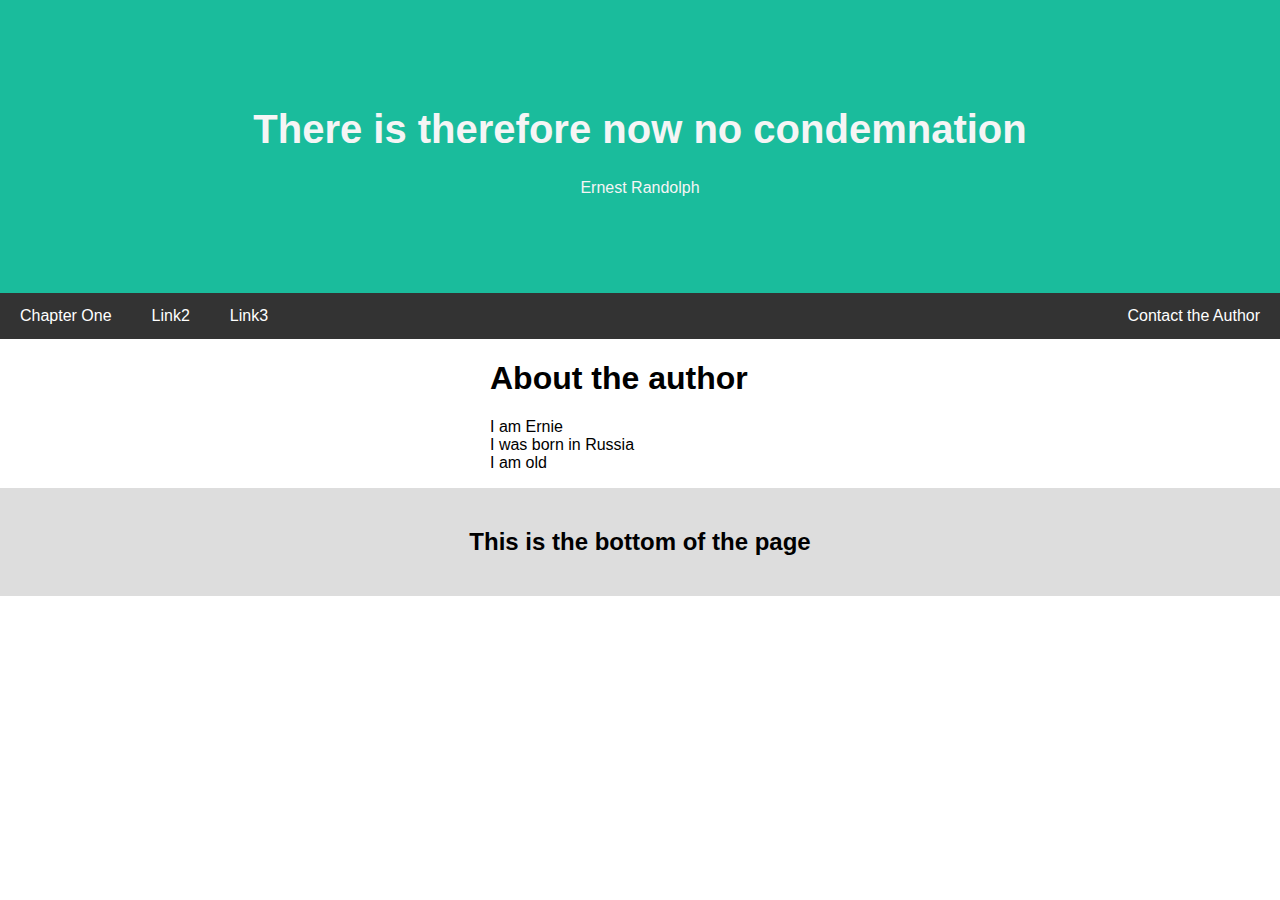
<file: index.html>
<!DOCTYPE html>
<head>
    <meta charset="utf-8">
    <title>Homepage</title>
    <meta name="viewport" content="width=device-width, initial-scale=1.0" />
    <meta name="description" content="There is therefore now no condemnation" />
    <meta name="Ernest Randolph" content="Christian Theology" />
    <link rel = "stylesheet" type = "text/css" href = "MainWebpage.css"/>
    <body>
        <div class="header">
            <h1>There is therefore now no condemnation</h1>
            <p>Ernest Randolph</p>
        </div> 

        <div class="navbar">
            <a href="Chapter1.html">Chapter One</a>
            <a href="#">Link2</a>
            <a href="#">Link3</a>
            <a href="ContactUs.html" class="right">Contact the Author</a>
        </div>
        <div class="content">
            <h1>About the author</h1>
            <p>I am Ernie <br/>
                I was born in Russia <br/>
                I am old <br/>

            </p>
        </div>
        <div class="footer">
            <h2>This is the bottom of the page</h2>
        </div> 
  
  
     </body>
</html>
</file>
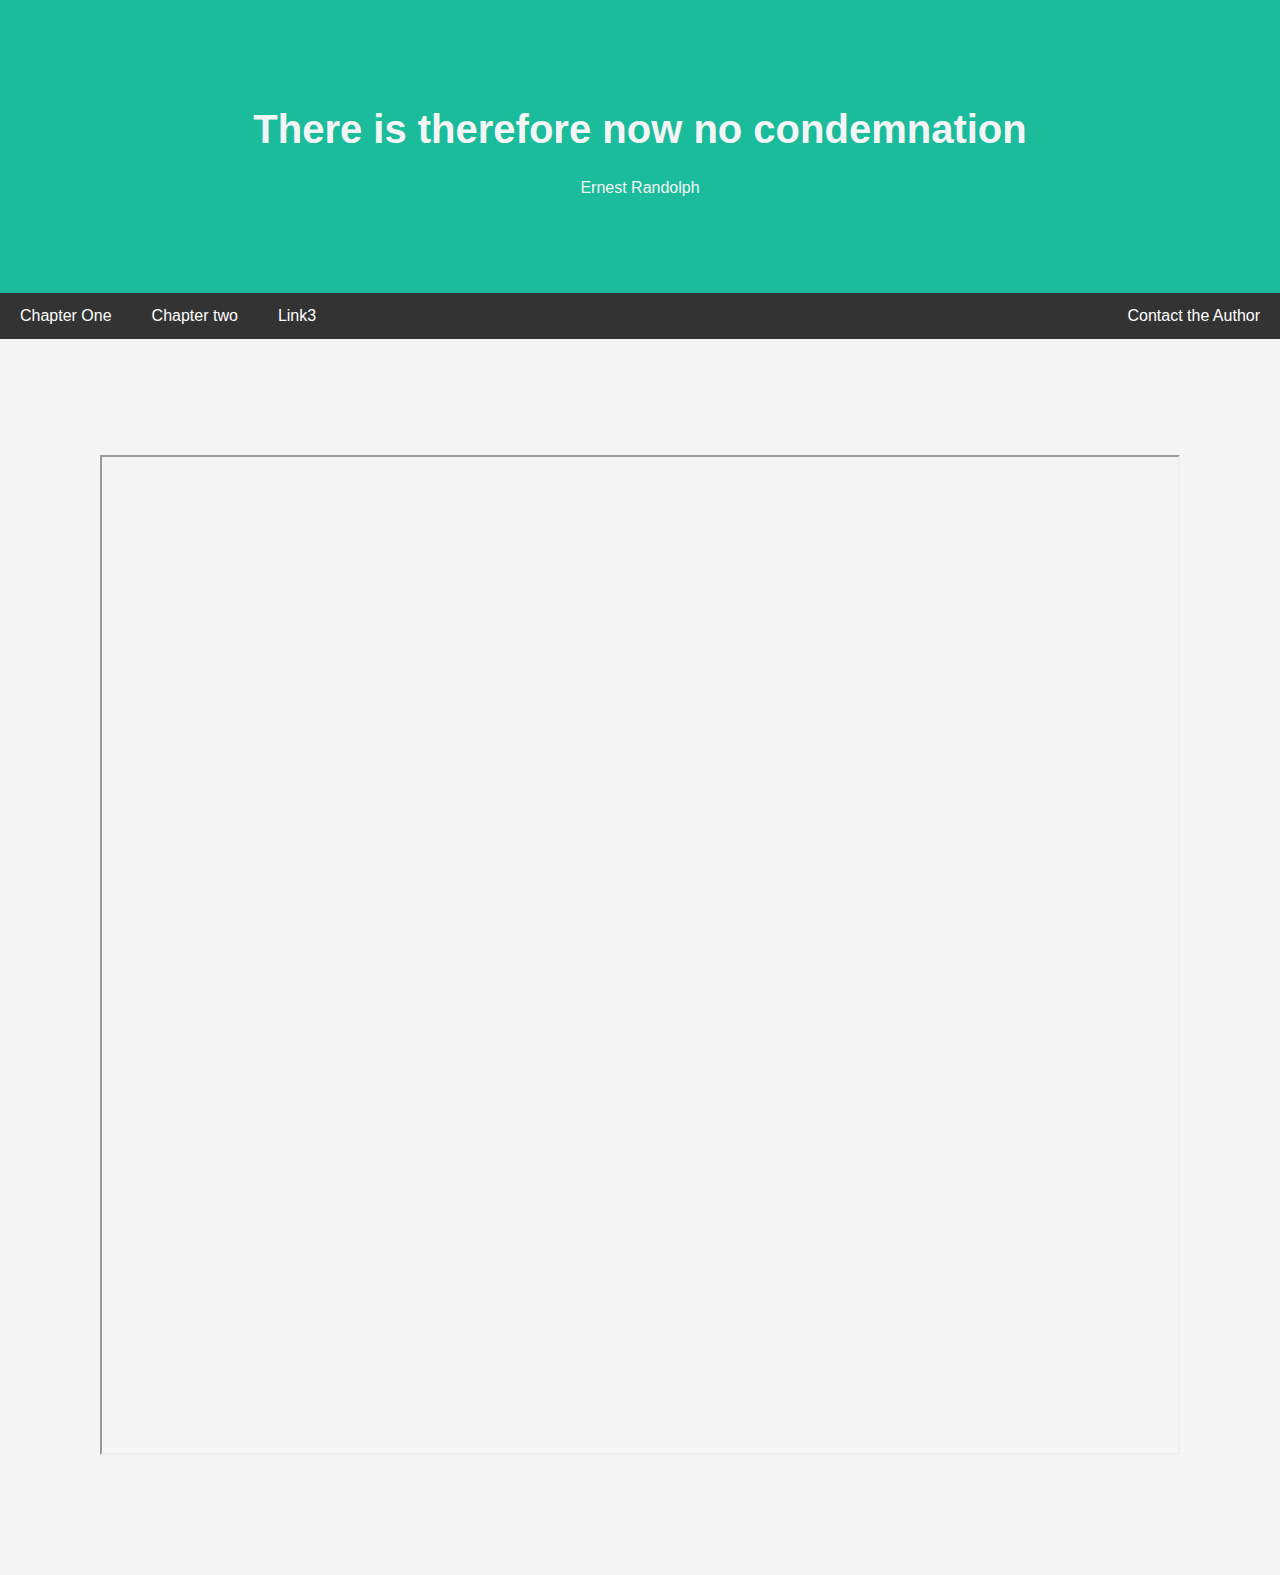
<file: Chapter1.html>
<!DOCTYPE html>
<head>
    <meta charset="utf-8">
    <title>Chapter One</title>
    <meta name="viewport" content="width=device-width, initial-scale=1.0" />
    <meta name="description" content="There is therefore now no condemnation" />
    <meta name="Ernest Randolph" content="Christian Theology" />
    <link rel = "stylesheet" type = "text/css" href = "MainWebpage.css"/>
    <div class="header">
            <h1>There is therefore now no condemnation</h1>
            <p>Ernest Randolph</p>
    </div> 

    <div class="navbar">
        <a href="Chapter1.html">Chapter One</a>
        <a href="#">Chapter two</a>
        <a href="#">Link3</a>
        <a href='ContactUs.html' class="right">Contact the Author</a>
    </div>


<div class="row">
    <div class="main">
        <p>
            <iframe width=100% height="1000px" src="https://docs.google.com/document/d/e/2PACX-1vQW4eLPH9wkhSovTQKqZEhoKeYfNopw6QnXJp7AfaXoaOfLArqia0Nt2Os-OSfjXp53umNKZE8l_-4f/pub?embedded=true">
            what does this do</iframe>
        </p>            
    </div>
</div>
</file>
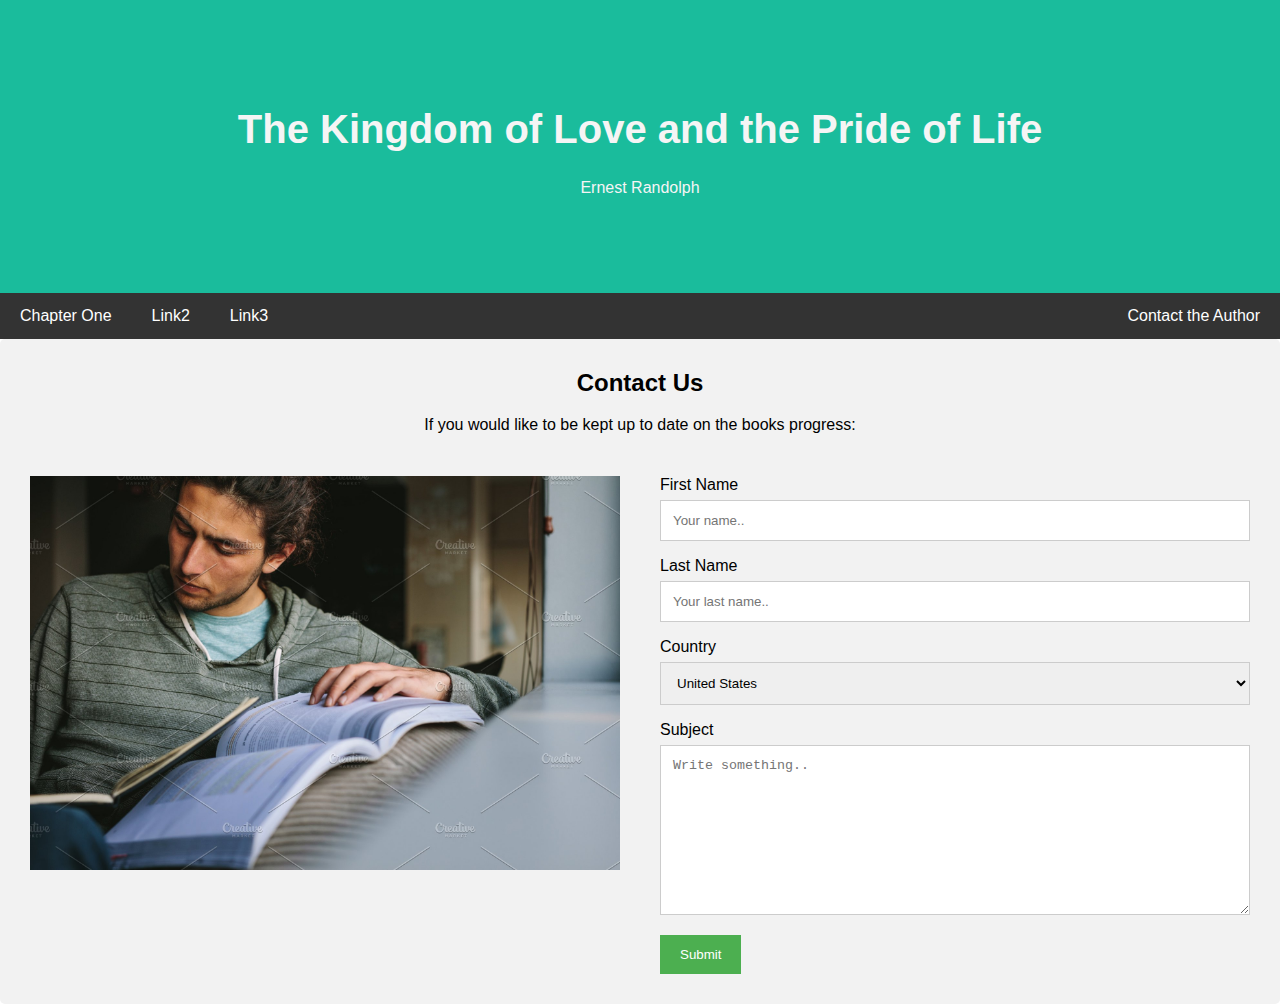
<file: ContactUs.html>
<!DOCTYPE html>
<head>
    <meta charset="utf-8">
    <title>Homepage</title>
    <meta name="viewport" content="width=device-width, initial-scale=1.0" />
    <meta name="description" content="There is therefore now no condemnation" />
    <meta name="Ernest Randolph" content="Christian Theology" />
    <link rel = "stylesheet" type = "text/css" href = "MainWebpage.css"/>
    <body>
        <div class="header">
            <h1>The Kingdom of Love and the Pride of Life</h1>
            <p>Ernest Randolph</p>
        </div> 

        <div class="navbar">
            <a href="Chapter1.html">Chapter One</a>
            <a href="#">Link2</a>
            <a href="#">Link3</a>
            <a href="ContactUs.html" class="right">Contact the Author</a>
        </div>

<div class="container">
    <div style="text-align:center">
      <h2>Contact Us</h2>
      <p>If you would like to be kept up to date on the books progress:</p>
    </div>
    <div class="row">
      <div class="column">
        <img src="Writing.jpg" style="width:100%">
      </div>
      <div class="column">
        <form action="/action_page.php">
          <label for="fname">First Name</label>
          <input type="text" id="fname" name="firstname" placeholder="Your name..">
          <label for="lname">Last Name</label>
          <input type="text" id="lname" name="lastname" placeholder="Your last name..">
          <label for="country">Country</label>
          <select id="country" name="country">
            <option value="United States">United States</option>
            <option value="Afghanistan">Afghanistan</option>
            <option value="Åland Islands">Åland Islands</option>
            <option value="Albania">Albania</option>
            <option value="Algeria">Algeria</option>
            <option value="American Samoa">American Samoa</option>
            <option value="Andorra">Andorra</option>
            <option value="Angola">Angola</option>
            <option value="Anguilla">Anguilla</option>
            <option value="Antarctica">Antarctica</option>
            <option value="Antigua and Barbuda">Antigua and Barbuda</option>
            <option value="Argentina">Argentina</option>
            <option value="Armenia">Armenia</option>
            <option value="Aruba">Aruba</option>
            <option value="Australia">Australia</option>
            <option value="Austria">Austria</option>
            <option value="Azerbaijan">Azerbaijan</option>
            <option value="Bahamas">Bahamas</option>
            <option value="Bahrain">Bahrain</option>
            <option value="Bangladesh">Bangladesh</option>
            <option value="Barbados">Barbados</option>
            <option value="Belarus">Belarus</option>
            <option value="Belgium">Belgium</option>
            <option value="Belize">Belize</option>
            <option value="Benin">Benin</option>
            <option value="Bermuda">Bermuda</option>
            <option value="Bhutan">Bhutan</option>
            <option value="Bolivia">Bolivia</option>
            <option value="Bosnia and Herzegovina">Bosnia and Herzegovina</option>
            <option value="Botswana">Botswana</option>
            <option value="Bouvet Island">Bouvet Island</option>
            <option value="Brazil">Brazil</option>
            <option value="British Indian Ocean Territory">British Indian Ocean Territory</option>
            <option value="Brunei Darussalam">Brunei Darussalam</option>
            <option value="Bulgaria">Bulgaria</option>
            <option value="Burkina Faso">Burkina Faso</option>
            <option value="Burundi">Burundi</option>
            <option value="Cambodia">Cambodia</option>
            <option value="Cameroon">Cameroon</option>
            <option value="Canada">Canada</option>
            <option value="Cape Verde">Cape Verde</option>
            <option value="Cayman Islands">Cayman Islands</option>
            <option value="Central African Republic">Central African Republic</option>
            <option value="Chad">Chad</option>
            <option value="Chile">Chile</option>
            <option value="China">China</option>
            <option value="Christmas Island">Christmas Island</option>
            <option value="Cocos (Keeling) Islands">Cocos (Keeling) Islands</option>
            <option value="Colombia">Colombia</option>
            <option value="Comoros">Comoros</option>
            <option value="Congo">Congo</option>
            <option value="Congo, The Democratic Republic of The">Congo, The Democratic Republic of The</option>
            <option value="Cook Islands">Cook Islands</option>
            <option value="Costa Rica">Costa Rica</option>
            <option value="Cote D'ivoire">Cote D'ivoire</option>
            <option value="Croatia">Croatia</option>
            <option value="Cuba">Cuba</option>
            <option value="Cyprus">Cyprus</option>
            <option value="Czech Republic">Czech Republic</option>
            <option value="Denmark">Denmark</option>
            <option value="Djibouti">Djibouti</option>
            <option value="Dominica">Dominica</option>
            <option value="Dominican Republic">Dominican Republic</option>
            <option value="Ecuador">Ecuador</option>
            <option value="Egypt">Egypt</option>
            <option value="El Salvador">El Salvador</option>
            <option value="Equatorial Guinea">Equatorial Guinea</option>
            <option value="Eritrea">Eritrea</option>
            <option value="Estonia">Estonia</option>
            <option value="Ethiopia">Ethiopia</option>
            <option value="Falkland Islands (Malvinas)">Falkland Islands (Malvinas)</option>
            <option value="Faroe Islands">Faroe Islands</option>
            <option value="Fiji">Fiji</option>
            <option value="Finland">Finland</option>
            <option value="France">France</option>
            <option value="French Guiana">French Guiana</option>
            <option value="French Polynesia">French Polynesia</option>
            <option value="French Southern Territories">French Southern Territories</option>
            <option value="Gabon">Gabon</option>
            <option value="Gambia">Gambia</option>
            <option value="Georgia">Georgia</option>
            <option value="Germany">Germany</option>
            <option value="Ghana">Ghana</option>
            <option value="Gibraltar">Gibraltar</option>
            <option value="Greece">Greece</option>
            <option value="Greenland">Greenland</option>
            <option value="Grenada">Grenada</option>
            <option value="Guadeloupe">Guadeloupe</option>
            <option value="Guam">Guam</option>
            <option value="Guatemala">Guatemala</option>
            <option value="Guernsey">Guernsey</option>
            <option value="Guinea">Guinea</option>
            <option value="Guinea-bissau">Guinea-bissau</option>
            <option value="Guyana">Guyana</option>
            <option value="Haiti">Haiti</option>
            <option value="Heard Island and Mcdonald Islands">Heard Island and Mcdonald Islands</option>
            <option value="Holy See (Vatican City State)">Holy See (Vatican City State)</option>
            <option value="Honduras">Honduras</option>
            <option value="Hong Kong">Hong Kong</option>
            <option value="Hungary">Hungary</option>
            <option value="Iceland">Iceland</option>
            <option value="India">India</option>
            <option value="Indonesia">Indonesia</option>
            <option value="Iran, Islamic Republic of">Iran, Islamic Republic of</option>
            <option value="Iraq">Iraq</option>
            <option value="Ireland">Ireland</option>
            <option value="Isle of Man">Isle of Man</option>
            <option value="Israel">Israel</option>
            <option value="Italy">Italy</option>
            <option value="Jamaica">Jamaica</option>
            <option value="Japan">Japan</option>
            <option value="Jersey">Jersey</option>
            <option value="Jordan">Jordan</option>
            <option value="Kazakhstan">Kazakhstan</option>
            <option value="Kenya">Kenya</option>
            <option value="Kiribati">Kiribati</option>
            <option value="Korea, Democratic People's Republic of">Korea, Democratic People's Republic of</option>
            <option value="Korea, Republic of">Korea, Republic of</option>
            <option value="Kuwait">Kuwait</option>
            <option value="Kyrgyzstan">Kyrgyzstan</option>
            <option value="Lao People's Democratic Republic">Lao People's Democratic Republic</option>
            <option value="Latvia">Latvia</option>
            <option value="Lebanon">Lebanon</option>
            <option value="Lesotho">Lesotho</option>
            <option value="Liberia">Liberia</option>
            <option value="Libyan Arab Jamahiriya">Libyan Arab Jamahiriya</option>
            <option value="Liechtenstein">Liechtenstein</option>
            <option value="Lithuania">Lithuania</option>
            <option value="Luxembourg">Luxembourg</option>
            <option value="Macao">Macao</option>
            <option value="Macedonia, The Former Yugoslav Republic of">Macedonia, The Former Yugoslav Republic of</option>
            <option value="Madagascar">Madagascar</option>
            <option value="Malawi">Malawi</option>
            <option value="Malaysia">Malaysia</option>
            <option value="Maldives">Maldives</option>
            <option value="Mali">Mali</option>
            <option value="Malta">Malta</option>
            <option value="Marshall Islands">Marshall Islands</option>
            <option value="Martinique">Martinique</option>
            <option value="Mauritania">Mauritania</option>
            <option value="Mauritius">Mauritius</option>
            <option value="Mayotte">Mayotte</option>
            <option value="Mexico">Mexico</option>
            <option value="Micronesia, Federated States of">Micronesia, Federated States of</option>
            <option value="Moldova, Republic of">Moldova, Republic of</option>
            <option value="Monaco">Monaco</option>
            <option value="Mongolia">Mongolia</option>
            <option value="Montenegro">Montenegro</option>
            <option value="Montserrat">Montserrat</option>
            <option value="Morocco">Morocco</option>
            <option value="Mozambique">Mozambique</option>
            <option value="Myanmar">Myanmar</option>
            <option value="Namibia">Namibia</option>
            <option value="Nauru">Nauru</option>
            <option value="Nepal">Nepal</option>
            <option value="Netherlands">Netherlands</option>
            <option value="Netherlands Antilles">Netherlands Antilles</option>
            <option value="New Caledonia">New Caledonia</option>
            <option value="New Zealand">New Zealand</option>
            <option value="Nicaragua">Nicaragua</option>
            <option value="Niger">Niger</option>
            <option value="Nigeria">Nigeria</option>
            <option value="Niue">Niue</option>
            <option value="Norfolk Island">Norfolk Island</option>
            <option value="Northern Mariana Islands">Northern Mariana Islands</option>
            <option value="Norway">Norway</option>
            <option value="Oman">Oman</option>
            <option value="Pakistan">Pakistan</option>
            <option value="Palau">Palau</option>
            <option value="Palestinian Territory, Occupied">Palestinian Territory, Occupied</option>
            <option value="Panama">Panama</option>
            <option value="Papua New Guinea">Papua New Guinea</option>
            <option value="Paraguay">Paraguay</option>
            <option value="Peru">Peru</option>
            <option value="Philippines">Philippines</option>
            <option value="Pitcairn">Pitcairn</option>
            <option value="Poland">Poland</option>
            <option value="Portugal">Portugal</option>
            <option value="Puerto Rico">Puerto Rico</option>
            <option value="Qatar">Qatar</option>
            <option value="Reunion">Reunion</option>
            <option value="Romania">Romania</option>
            <option value="Russian Federation">Russian Federation</option>
            <option value="Rwanda">Rwanda</option>
            <option value="Saint Helena">Saint Helena</option>
            <option value="Saint Kitts and Nevis">Saint Kitts and Nevis</option>
            <option value="Saint Lucia">Saint Lucia</option>
            <option value="Saint Pierre and Miquelon">Saint Pierre and Miquelon</option>
            <option value="Saint Vincent and The Grenadines">Saint Vincent and The Grenadines</option>
            <option value="Samoa">Samoa</option>
            <option value="San Marino">San Marino</option>
            <option value="Sao Tome and Principe">Sao Tome and Principe</option>
            <option value="Saudi Arabia">Saudi Arabia</option>
            <option value="Senegal">Senegal</option>
            <option value="Serbia">Serbia</option>
            <option value="Seychelles">Seychelles</option>
            <option value="Sierra Leone">Sierra Leone</option>
            <option value="Singapore">Singapore</option>
            <option value="Slovakia">Slovakia</option>
            <option value="Slovenia">Slovenia</option>
            <option value="Solomon Islands">Solomon Islands</option>
            <option value="Somalia">Somalia</option>
            <option value="South Africa">South Africa</option>
            <option value="South Georgia and The South Sandwich Islands">South Georgia and The South Sandwich Islands</option>
            <option value="Spain">Spain</option>
            <option value="Sri Lanka">Sri Lanka</option>
            <option value="Sudan">Sudan</option>
            <option value="Suriname">Suriname</option>
            <option value="Svalbard and Jan Mayen">Svalbard and Jan Mayen</option>
            <option value="Swaziland">Swaziland</option>
            <option value="Sweden">Sweden</option>
            <option value="Switzerland">Switzerland</option>
            <option value="Syrian Arab Republic">Syrian Arab Republic</option>
            <option value="Taiwan, Province of China">Taiwan, Province of China</option>
            <option value="Tajikistan">Tajikistan</option>
            <option value="Tanzania, United Republic of">Tanzania, United Republic of</option>
            <option value="Thailand">Thailand</option>
            <option value="Timor-leste">Timor-leste</option>
            <option value="Togo">Togo</option>
            <option value="Tokelau">Tokelau</option>
            <option value="Tonga">Tonga</option>
            <option value="Trinidad and Tobago">Trinidad and Tobago</option>
            <option value="Tunisia">Tunisia</option>
            <option value="Turkey">Turkey</option>
            <option value="Turkmenistan">Turkmenistan</option>
            <option value="Turks and Caicos Islands">Turks and Caicos Islands</option>
            <option value="Tuvalu">Tuvalu</option>
            <option value="Uganda">Uganda</option>
            <option value="Ukraine">Ukraine</option>
            <option value="United Arab Emirates">United Arab Emirates</option>
            <option value="United Kingdom">United Kingdom</option>
            <option value="United States Minor Outlying Islands">United States Minor Outlying Islands</option>
            <option value="Uruguay">Uruguay</option>
            <option value="Uzbekistan">Uzbekistan</option>
            <option value="Vanuatu">Vanuatu</option>
            <option value="Venezuela">Venezuela</option>
            <option value="Viet Nam">Viet Nam</option>
            <option value="Virgin Islands, British">Virgin Islands, British</option>
            <option value="Virgin Islands, U.S.">Virgin Islands, U.S.</option>
            <option value="Wallis and Futuna">Wallis and Futuna</option>
            <option value="Western Sahara">Western Sahara</option>
            <option value="Yemen">Yemen</option>
            <option value="Zambia">Zambia</option>
            <option value="Zimbabwe">Zimbabwe</option>
          </select>
          <label for="subject">Subject</label>
          <textarea id="subject" name="subject" placeholder="Write something.." style="height:170px"></textarea>
          <input type="submit" value="Submit">
        </form>
      </div>
    </div>
  </div>
</file>
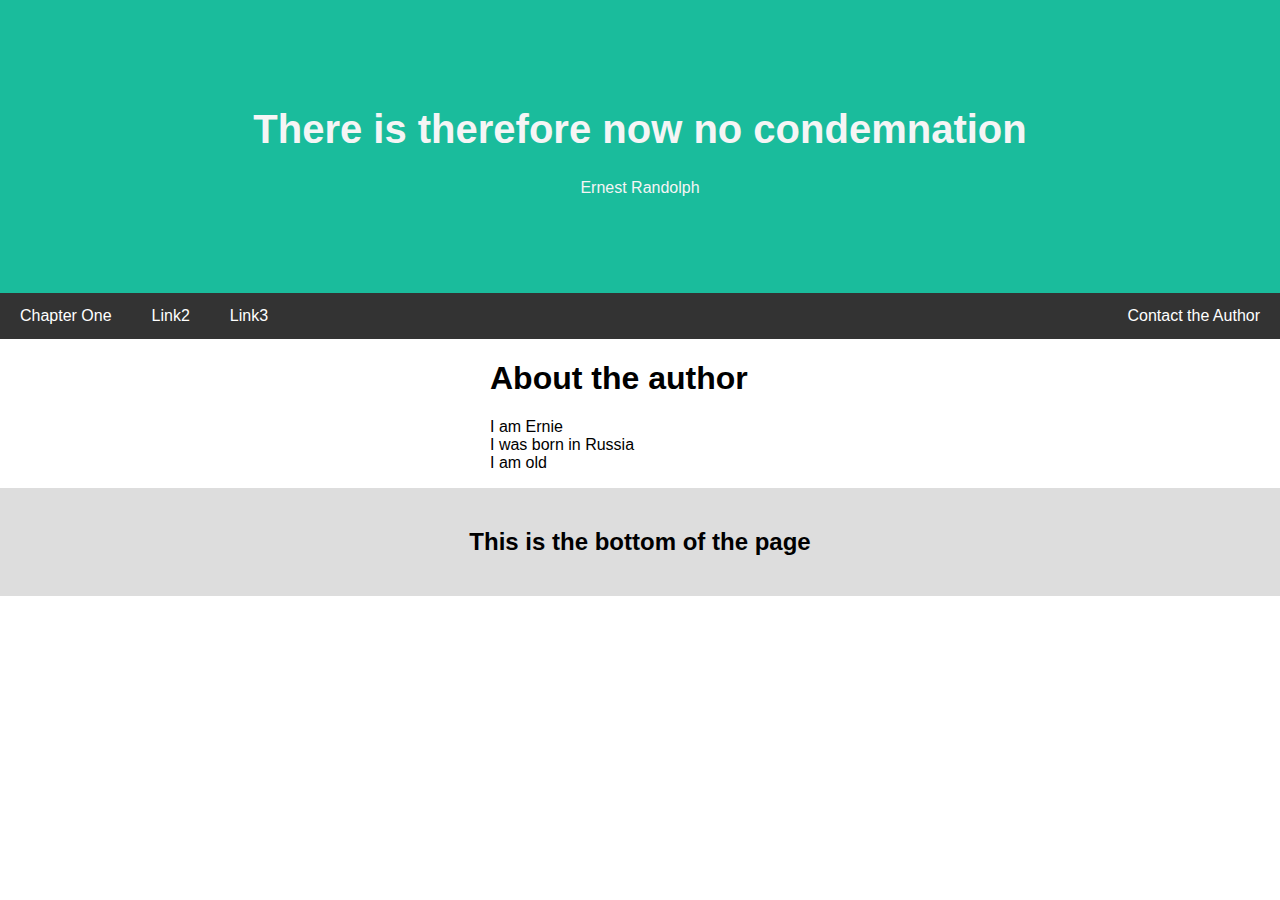
<file: MainWebpage.html>
<!DOCTYPE html>
<head>
    <meta charset="utf-8">
    <title>Homepage</title>
    <meta name="viewport" content="width=device-width, initial-scale=1.0" />
    <meta name="description" content="There is therefore now no condemnation" />
    <meta name="Ernest Randolph" content="Christian Theology" />
    <link rel = "stylesheet" type = "text/css" href = "MainWebpage.css"/>
    <body>
        <div class="header">
            <h1>There is therefore now no condemnation</h1>
            <p>Ernest Randolph</p>
        </div> 

        <div class="navbar">
            <a href="Chapter1.html">Chapter One</a>
            <a href="#">Link2</a>
            <a href="#">Link3</a>
            <a href="ContactUs.html" class="right">Contact the Author</a>
        </div>
        <div class="content">
            <h1>About the author</h1>
            <p>I am Ernie <br/>
                I was born in Russia <br/>
                I am old <br/>

            </p>
        </div>
        <div class="footer">
            <h2>This is the bottom of the page</h2>
        </div> 
  
  
     </body>
</html>
</file>
<file: MainWebpage.css>
body {
    font-family: Arial, Helvetica, sans-serif;
    margin: 0;
  }
  
  /* Style the header */
  .header {
    padding: 80px;
    text-align: center;
    background: #1abc9c;
    color: whitesmoke;
  }
  
  /* Increase the font size of the h1 element */
  .header h1 {
    font-size: 40px;
  }
  .navbar {
  overflow: hidden; /* Hide overflow */
  background-color: #333; /* Dark background color */
  }

  /* Style the navigation bar links */
  .navbar a {
  float: left; /* Make sure that the links stay side-by-side */
  display: block; /* Change the display to block, for responsive reasons (see below) */
  color: white; /* White text color */
  text-align: center; /* Center the text */
  padding: 14px 20px; /* Add some padding */
  text-decoration: none; /* Remove underline */
  }

  /* Right-aligned link */
  .navbar a.right {
  float: right; /* Float a link to the right */
  }

  /* Change color on hover/mouse-over */
  .navbar a:hover {
  background-color: #ddd; /* Grey background color */
  color: black; /* Black text color */
  }
  /* Ensure proper sizing */
  * {
  box-sizing: border-box;
  }

  /* Column container */
  .row {
  display: flex;
  flex-wrap: wrap;
  }

  /* Create two unequal columns that sits next to each other */
  /* Sidebar/left column */

  /* Main column */
  .main {
  flex: 100%; /* Set the width of the main content */
  background-color: whitesmoke; /* White background color */
  padding: 100px; /* Some padding */
  }

  .content {
    max-width: 300px;
    margin: auto;
  }
  /* Responsive layout - when the screen is less than 700px wide, make the two columns stack on top of each other instead of next to each other */
  @media screen and (max-width: 700px) {
  .row {
      flex-direction: column;
  }
  }

  /* Responsive layout - when the screen is less than 400px wide, make the navigation links stack on top of each other instead of next to each other */
  @media screen and (max-width: 400px) {
  .navbar a {
      float: none;
      width: 100%;
  }
  }

 .footer {
   padding: 20px; /* Some padding */
   text-align: center; /* Center text*/
   background: #ddd; /* Grey background */
 }
 * {
    box-sizing: border-box;
  }
  
  /* Style inputs */
  input[type=text], select, textarea {
    width: 100%;
    padding: 12px;
    border: 1px solid #ccc;
    margin-top: 6px;
    margin-bottom: 16px;
    resize: vertical;
  }
  
  input[type=submit] {
    background-color: #4CAF50;
    color: white;
    padding: 12px 20px;
    border: none;
    cursor: pointer;
  }
  
  input[type=submit]:hover {
    background-color: #45a049;
  }
  
  /* Style the container/contact section */
  .container {
    border-radius: 5px;
    background-color: #f2f2f2;
    padding: 10px;
  }
  
  /* Create two columns that float next to eachother */
  .column {
    float: left;
    width: 50%;
    margin-top: 6px;
    padding: 20px;
  }
  
  /* Clear floats after the columns */
  .row:after {
    content: "";
    display: table;
    clear: both;
  }
  
  /* Responsive layout - when the screen is less than 600px wide, make the two columns stack on top of each other instead of next to each other */
  @media screen and (max-width: 600px) {
    .column, input[type=submit] {
      width: 100%;
      margin-top: 0;
    }
  }
</file>
